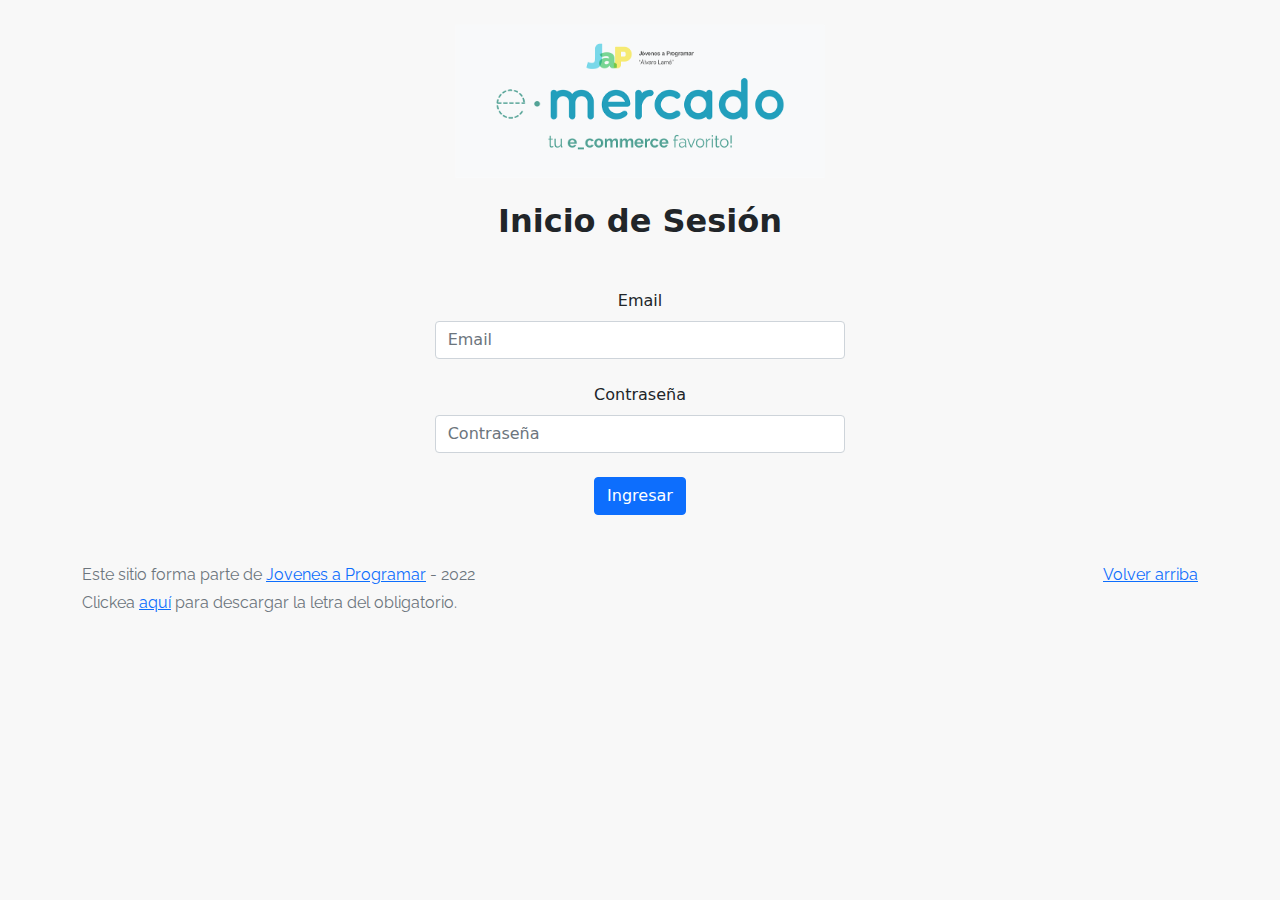
<file: index.html>
<!DOCTYPE html>
<html lang="es">

<head>
  <meta http-equiv="Content-Type" content="text/html; charset=UTF-8">
  <meta name="viewport" content="width=device-width, initial-scale=1, shrink-to-fit=no">
  <title>eMercado - Todo lo que busques está aquí</title>

  <link href="https://fonts.googleapis.com/css?family=Raleway:300,300i,400,400i,700,700i,900,900i" rel="stylesheet">
  <link href="css/bootstrap.min.css" rel="stylesheet">
  <link href="css/styles.css" rel="stylesheet">
</head>

<body style="background-color:rgb(248, 248, 248) ;">

    <section class="text-center">
        <div class="p-4 bg-image">
            <img src="img/login.png" style="width: 30%;" alt="">
        </div>
            <div class="row d-flex justify-content-center">
              <div class="col-lg-4">
                <h2 class="fw-bold mb-5">Inicio de Sesión</h2>
                <form>
                  <div class="form-outline mb-4">
                    <label class="form-label" for="form3Example3">Email</label>
                    <input type="email" id="correo" class="form-control" placeholder="Email" />
                  </div>
      
                  <div class="form-outline mb-4">
                    <label class="form-label" for="form3Example4">Contraseña</label>
                    <input type="password" id="contra" class="form-control" placeholder="Contraseña" />
                  </div>      
                  <button class="btn btn-primary" type="button" onclick="return redirect()" id="regBtn">
                    Ingresar
                  </button>
                  </div>
                </form>
              </div>
            </div>
          </div>
        </div>
      </section>

      <footer class="text-muted">
        <div class="container">
          <p class="float-end">
            <a href="#">Volver arriba</a>
          </p>
          <p>Este sitio forma parte de <a href="https://jovenesaprogramar.edu.uy/" target="_blank">Jovenes a Programar</a> -
            2022</p>
          <p>Clickea <a target="_blank" href="Letra.pdf">aquí</a> para descargar la letra del obligatorio.</p>
        </div>
      </footer>

      <div class="alert alert-danger alert-dismissible fade" role="alert" id="alert-danger">
        <p>Los datos ingresados no cumplen con los requisitos solicitados</p>
        <button type="button" class="btn-close" data-bs-dismiss="alert" aria-label="Close"></button>
      </div>

  <script src="js/bootstrap.bundle.min.js"></script>
  <script src="js/init.js"></script>
  <script src="js/login.js"></script>
</body>

</html>
</file>
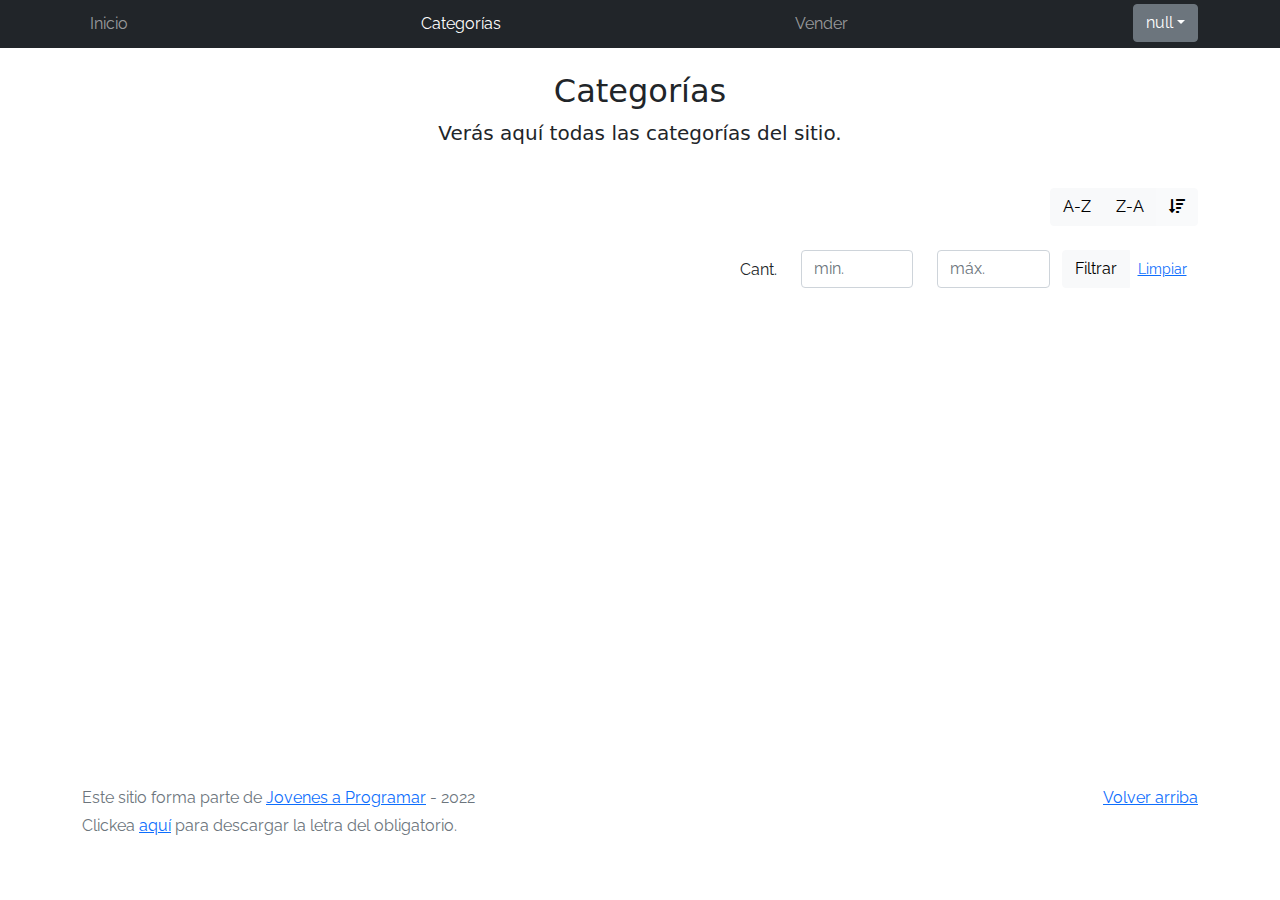
<file: categories.html>
<!DOCTYPE html>
<html lang="es">

<head>
  <meta http-equiv="Content-Type" content="text/html; charset=UTF-8">
  <meta name="viewport" content="width=device-width, initial-scale=1, shrink-to-fit=no">
  <title>eMercado - Todo lo que busques está aquí</title>

  <link href="https://fonts.googleapis.com/css?family=Raleway:300,300i,400,400i,700,700i,900,900i" rel="stylesheet">
  <link href="css/font-awesome.min.css" rel="stylesheet">
  <link href="css/bootstrap.min.css" rel="stylesheet">
  <link href="css/styles.css" rel="stylesheet">
</head>

<body>
  <nav class="navbar navbar-expand-lg navbar-dark bg-dark p-1">
    <div class="container">
      <button class="navbar-toggler" type="button" data-bs-toggle="collapse" data-bs-target="#navbarNav"
        aria-controls="navbarNav" aria-expanded="false" aria-label="Toggle navigation">
        <span class="navbar-toggler-icon"></span>
      </button>
      <div class="collapse navbar-collapse" id="navbarNav">
        <ul class="navbar-nav w-100 justify-content-between">
          <li class="nav-item">
            <a class="nav-link" href="home.html">Inicio</a>
          </li>
          <li class="nav-item">
            <a class="nav-link active" href="categories.html">Categorías</a>
          </li>
          <li class="nav-item">
            <a class="nav-link" href="sell.html">Vender</a>
          </li>
          
            <div class="dropdown">
              <li class="nav-item" ></li>
              <a class="btn btn-secondary dropdown-toggle" id="userMenu" role="button" id="dropdownMenuLink" data-bs-toggle="dropdown" aria-expanded="false"></a>
            
              <ul class="dropdown-menu" aria-labelledby="dropdownMenuLink">
                <li><a class="dropdown-item" href="cart.html">Mi carrito</a></li>
                <li><a class="dropdown-item" href="my-profile.html">Mi perfil</a></li>
                <li><a class="dropdown-item" id="cerrarSesion" href="index.html">Cerrar sesión</a></li>
              </ul>
            </div>
          </li>
        </ul>
      </div>
    </div>
  </nav>
  <main class="pb-5">
    <div class="text-center p-4">
      <h2>Categorías</h2>
      <p class="lead">Verás aquí todas las categorías del sitio.</p>
    </div>
    <div class="container">
      <div class="row">
        <div class="col text-end">
          <div class="btn-group btn-group-toggle mb-4" data-bs-toggle="buttons">
            <input type="radio" class="btn-check" name="options" id="sortAsc">
            <label class="btn btn-light" for="sortAsc">A-Z</label>
            <input type="radio" class="btn-check" name="options" id="sortDesc">
            <label class="btn btn-light" for="sortDesc">Z-A</label>
            <input type="radio" class="btn-check" name="options" id="sortByCount" checked>
            <label class="btn btn-light" for="sortByCount"><i class="fas fa-sort-amount-down mr-1"></i></label>
          </div>
        </div>
      </div>
      <div class="row">
        <div class="col-lg-6 offset-lg-6 col-md-12 mb-1 container">
          <div class="row container p-0 m-0">
            <div class="col">
              <p class="font-weight-normal text-end my-2">Cant.</p>
            </div>
            <div class="col">
              <input class="form-control" type="number" placeholder="min." id="rangeFilterCountMin">
            </div>
            <div class="col">
              <input class="form-control" type="number" placeholder="máx." id="rangeFilterCountMax">
            </div>
            <div class="col-3 p-0">
              <div class="btn-group" role="group">
                <button class="btn btn-light btn-block" id="rangeFilterCount">Filtrar</button>
                <button class="btn btn-link btn-sm" id="clearRangeFilter">Limpiar</button>
              </div>
            </div>
          </div>
        </div>
      </div>
      <div class="row">
        <div class="list-group" id="cat-list-container">
        </div>
      </div>
    </div>
  </main>
  <footer class="text-muted">
    <div class="container">
      <p class="float-end">
        <a href="#">Volver arriba</a>
      </p>
      <p>Este sitio forma parte de <a href="https://jovenesaprogramar.edu.uy/" target="_blank">Jovenes a Programar</a> -
        2022</p>
      <p>Clickea <a target="_blank" href="Letra.pdf">aquí</a> para descargar la letra del obligatorio.</p>
    </div>
  </footer>
  <div id="spinner-wrapper">
    <div class="lds-ring">
      <div></div>
      <div></div>
      <div></div>
      <div></div>
    </div>
  </div>
  <script src="js/bootstrap.bundle.min.js"></script>
  <script src="js/init.js"></script>
  <script src="js/categories.js"></script>
</body>

</html>
</file>
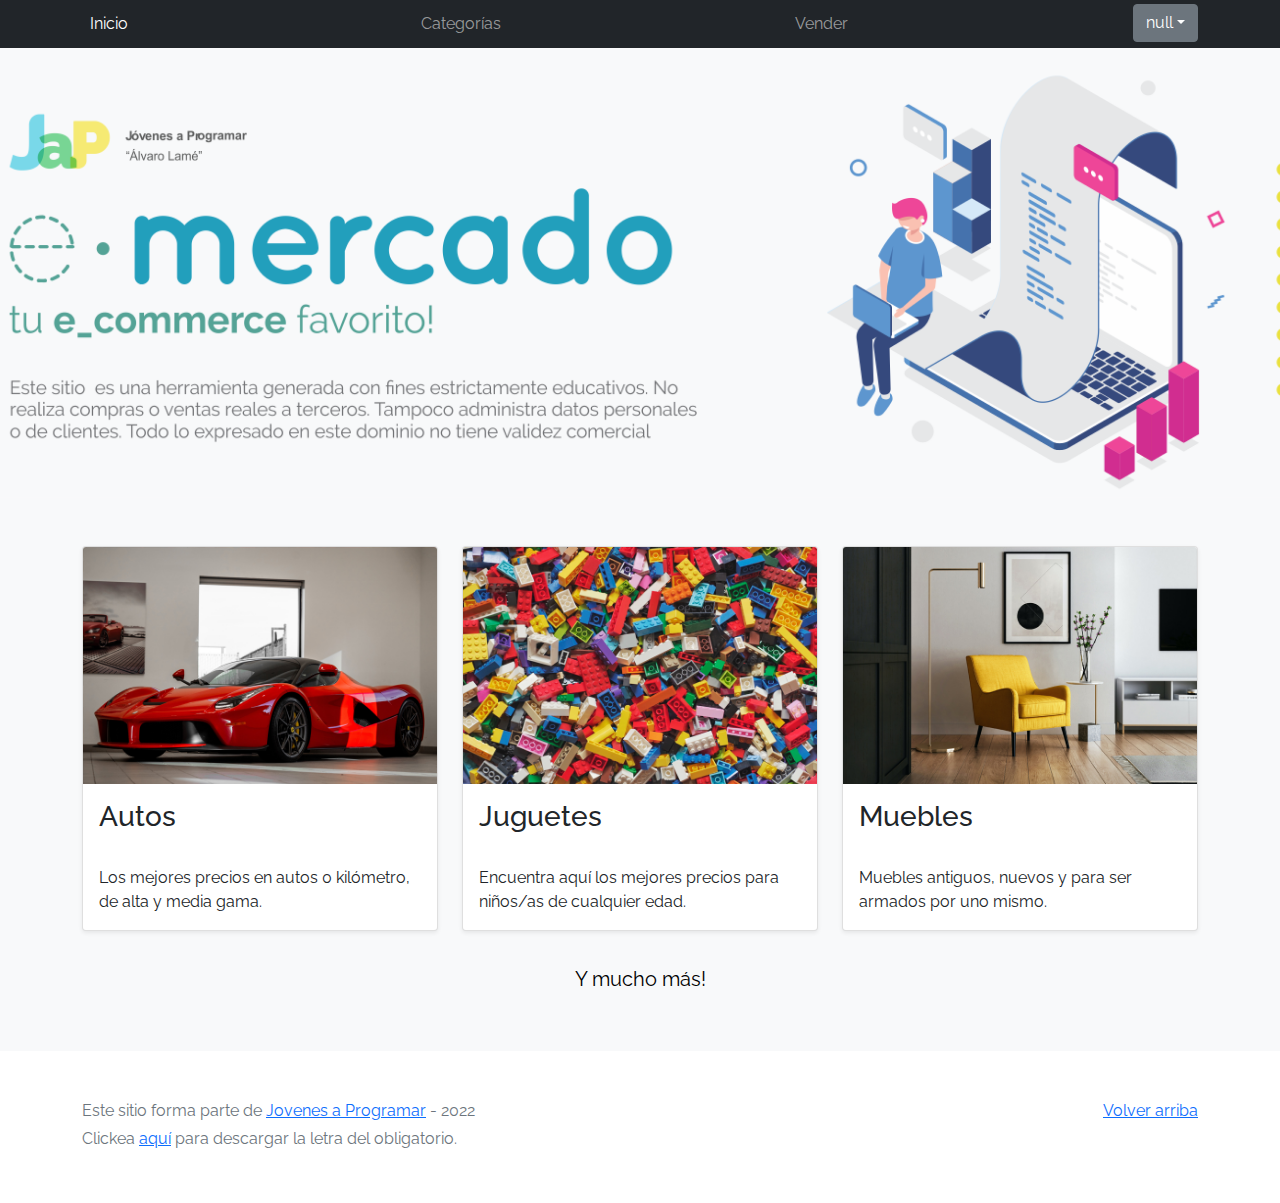
<file: home.html>
<!DOCTYPE html>
<html lang="es">

<head>
  <meta http-equiv="Content-Type" content="text/html; charset=UTF-8">
  <meta name="viewport" content="width=device-width, initial-scale=1, shrink-to-fit=no">
  <title>eMercado - Todo lo que busques está aquí</title>

  <link href="https://fonts.googleapis.com/css?family=Raleway:300,300i,400,400i,700,700i,900,900i" rel="stylesheet">
  <link href="css/bootstrap.min.css" rel="stylesheet">
  <link href="css/styles.css" rel="stylesheet">
</head>

<body>
  <nav class="navbar navbar-expand-lg navbar-dark bg-dark p-1">
    <div class="container">
      <button class="navbar-toggler" type="button" data-bs-toggle="collapse" data-bs-target="#navbarNav"
        aria-controls="navbarNav" aria-expanded="false" aria-label="Toggle navigation">
        <span class="navbar-toggler-icon"></span>
      </button>
      <div class="collapse navbar-collapse" id="navbarNav">
        <ul class="navbar-nav w-100 justify-content-between">
          <li class="nav-item">
            <a class="nav-link active" href="home.html">Inicio</a>
          </li>
          <li class="nav-item">
            <a class="nav-link" href="categories.html">Categorías</a>
          </li>
          <li class="nav-item">
            <a class="nav-link" href="sell.html">Vender</a>
          </li>
            <div class="dropdown">
              <li class="nav-item" ></li>
              <a class="btn btn-secondary dropdown-toggle" id="userMenu" role="button" id="dropdownMenuLink" data-bs-toggle="dropdown" aria-expanded="false"></a>
              <ul class="dropdown-menu" aria-labelledby="dropdownMenuLink">
                <li><a class="dropdown-item" href="cart.html">Mi carrito</a></li>
                <li><a class="dropdown-item" href="my-profile.html">Mi perfil</a></li>
                <li><a class="dropdown-item" id="cerrarSesion" href="index.html">Cerrar sesión</a></li>
              </ul>
            </div>
          </li>
        </ul>
      </div>
    </div>
  </nav>
  <main>
    <div class="jumbotron text-center"></div>
    <div class="album py-5 bg-light">
      <div class="container">
        <div class="row">
          <div class="col-md-4">
            <div class="card mb-4 shadow-sm custom-card cursor-active" id="autos">
              <img class="bd-placeholder-img card-img-top" src="img/cars_index.jpg"
                alt="Imgagen representativa de la categoría 'Autos'">
              <h3 class="m-3">Autos</h3>
              <div class="card-body">
                <p class="card-text">Los mejores precios en autos 0 kilómetro, de alta y media gama.</p>
              </div>
            </div>
          </div>
          <div class="col-md-4">
            <div class="card mb-4 shadow-sm custom-card cursor-active" id="juguetes">
              <img class="bd-placeholder-img card-img-top" src="img/toys_index.jpg"
                alt="Imgagen representativa de la categoría 'Juguetes'">
              <h3 class="m-3">Juguetes</h3>
              <div class="card-body">
                <p class="card-text">Encuentra aquí los mejores precios para niños/as de cualquier edad.</p>
              </div>
            </div>
          </div>
          <div class="col-md-4">
            <div class="card mb-4 shadow-sm custom-card cursor-active" id="muebles">
              <img class="bd-placeholder-img card-img-top" src="img/furniture_index.jpg"
                alt="Imgagen representativa de la categoría 'Muebles'">
              <h3 class="m-3">Muebles</h3>
              <div class="card-body">
                <p class="card-text">Muebles antiguos, nuevos y para ser armados por uno mismo.</p>
              </div>
            </div>
          </div>
        </div>
        <div class="row">
          <a class="btn btn-light btn-lg btn-block" href="categories.html">Y mucho más!</a>
        </div>
      </div>
    </div>
  </main>
  <footer class="text-muted">
    <div class="container">
      <p class="float-end">
        <a href="#">Volver arriba</a>
      </p>
      <p>Este sitio forma parte de <a href="https://jovenesaprogramar.edu.uy/" target="_blank">Jovenes a Programar</a> -
        2022</p>
      <p>Clickea <a target="_blank" href="Letra.pdf">aquí</a> para descargar la letra del obligatorio.</p>
    </div>
  </footer>
  <script src="js/bootstrap.bundle.min.js"></script>
  <script src="js/index.js"></script>
  <script src="js/init.js"></script>
</body>

</html>
</file>
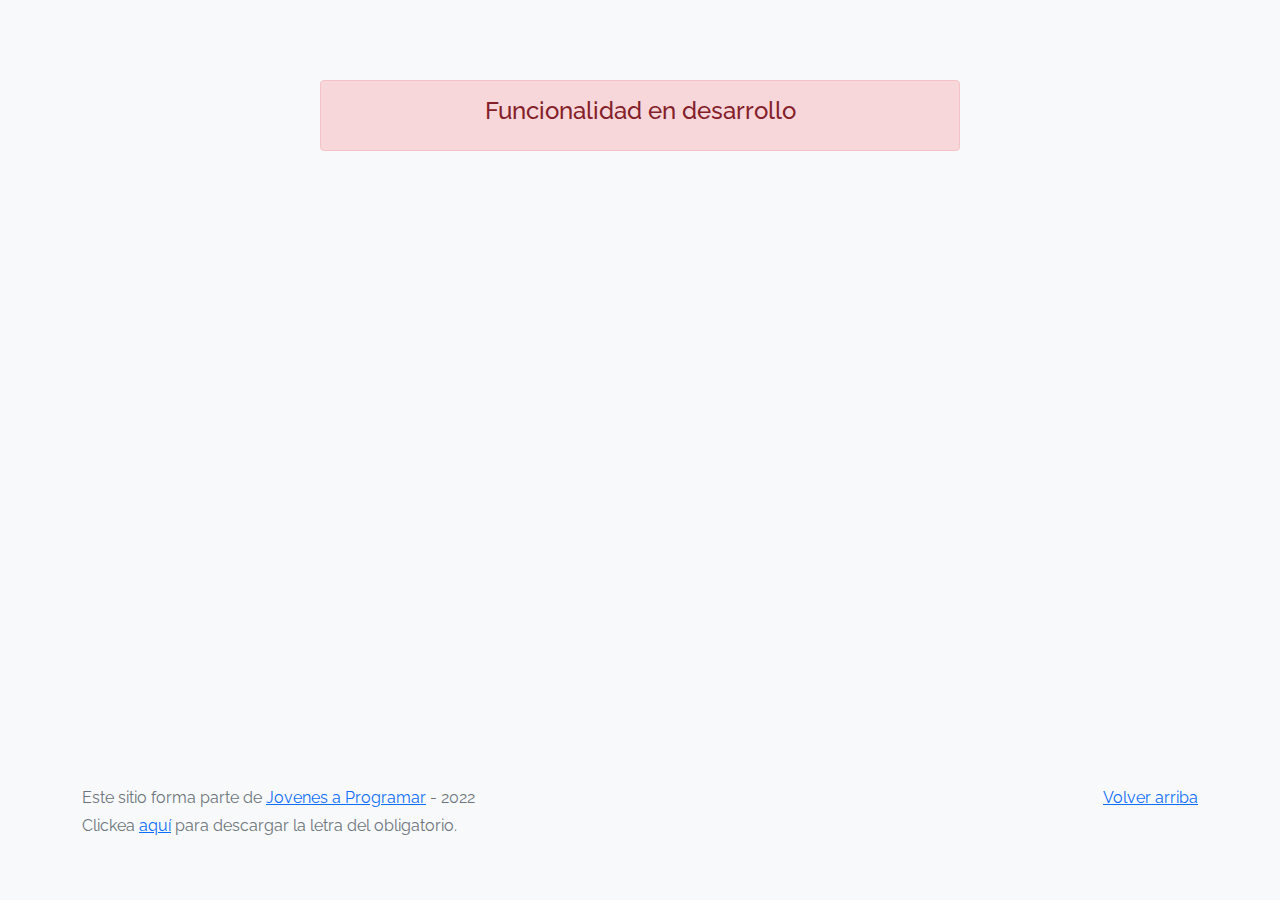
<file: login.html>
<!DOCTYPE html>
<html lang="es">

<head>
  <meta http-equiv="Content-Type" content="text/html; charset=UTF-8">
  <meta name="viewport" content="width=device-width, initial-scale=1, shrink-to-fit=no">
  <title>eMercado - Todo lo que busques está aquí</title>
  
  <link href="https://fonts.googleapis.com/css?family=Raleway:300,300i,400,400i,700,700i,900,900i" rel="stylesheet">
  <link href="css/bootstrap.min.css" rel="stylesheet">
  <link href="css/styles.css" rel="stylesheet">
  <style>
    body {
      background-color: rgb(248, 249, 250);
    }
  </style>
</head>

<body>
  <main class="mt-5">
    <div class="container">
      <div class="alert alert-danger text-center" role="alert">
        <h4 class="alert-heading">Funcionalidad en desarrollo</h4>
      </div>
    </div>
  </main>
  <footer class="text-muted">
    <div class="container">
      <p class="float-end">
        <a href="#">Volver arriba</a>
      </p>
      <p>Este sitio forma parte de <a href="https://jovenesaprogramar.edu.uy/" target="_blank">Jovenes a Programar</a> -
        2022</p>
      <p>Clickea <a target="_blank" href="Letra.pdf">aquí</a> para descargar la letra del obligatorio.</p>
    </div>
  </footer>
  <script src="js/login.js"></script>
</body>

</html>
</file>
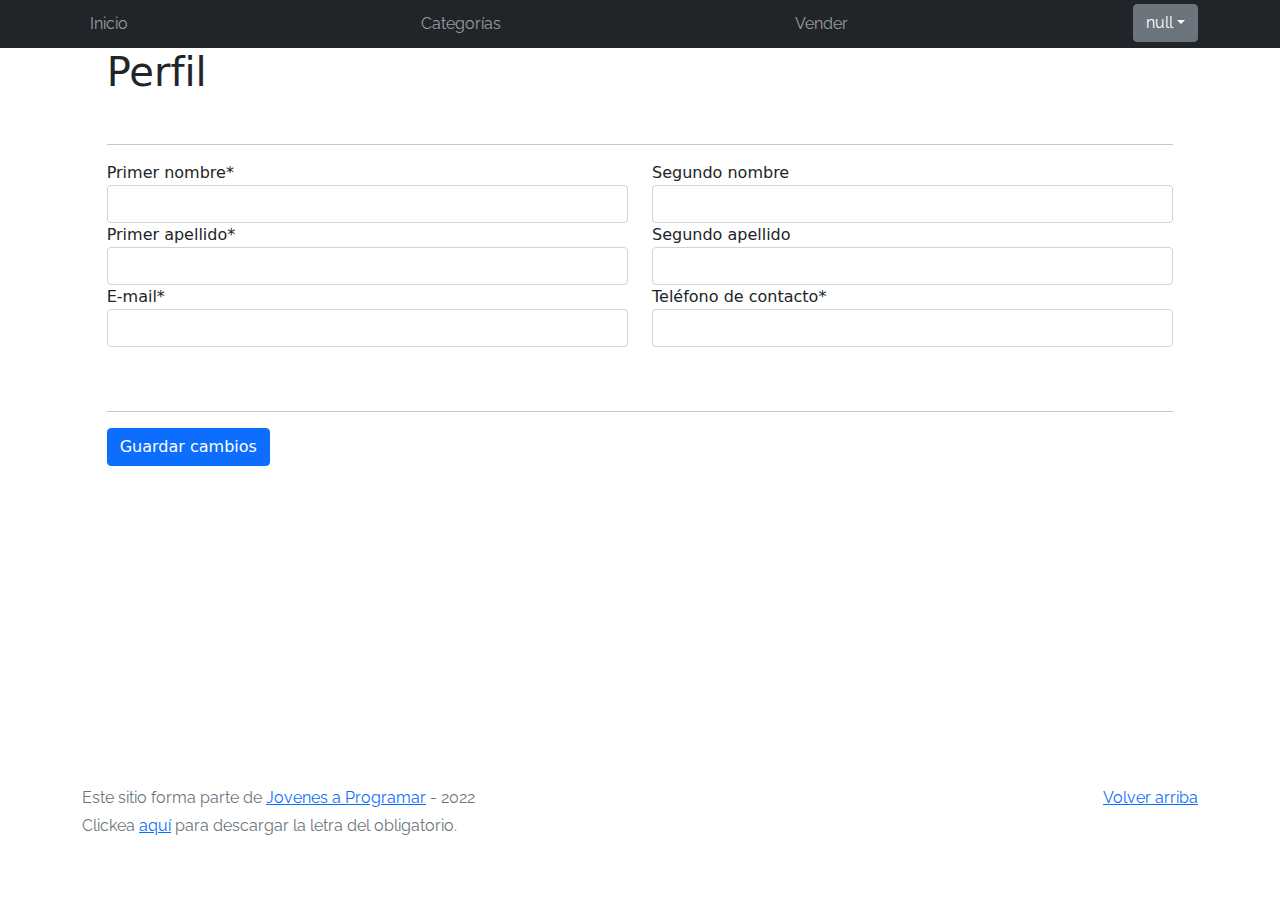
<file: my-profile.html>
<!DOCTYPE html>
<html lang="es">

<head>
  <meta http-equiv="Content-Type" content="text/html; charset=UTF-8">
  <meta name="viewport" content="width=device-width, initial-scale=1, shrink-to-fit=no">
  <title>eMercado - Todo lo que busques está aquí</title>
  <link href="https://fonts.googleapis.com/css?family=Raleway:300,300i,400,400i,700,700i,900,900i" rel="stylesheet">
  <link href="css/bootstrap.min.css" rel="stylesheet">
  <link href="css/styles.css" rel="stylesheet">
  <style>
    .bd-placeholder-img {
      font-size: 1.125rem;
      text-anchor: middle;
      -webkit-user-select: none;
      -moz-user-select: none;
      -ms-user-select: none;
      user-select: none;
    }

    @media (min-width: 768px) {
      .bd-placeholder-img-lg {
        font-size: 3.5rem;
      }
    }
  </style>
</head>

<body>
  <nav class="navbar navbar-expand-lg navbar-dark bg-dark p-1">
    <div class="container">
      <button class="navbar-toggler" type="button" data-bs-toggle="collapse" data-bs-target="#navbarNav"
        aria-controls="navbarNav" aria-expanded="false" aria-label="Toggle navigation">
        <span class="navbar-toggler-icon"></span>
      </button>
      <div class="collapse navbar-collapse" id="navbarNav">
        <ul class="navbar-nav w-100 justify-content-between">
          <li class="nav-item">
            <a class="nav-link" href="home.html">Inicio</a>
          </li>
          <li class="nav-item">
            <a class="nav-link" href="categories.html">Categorías</a>
          </li>
          <li class="nav-item">
            <a class="nav-link" href="sell.html">Vender</a>
          </li>
          
            <div class="dropdown">
              <li class="nav-item" ></li>
              <a class="btn btn-secondary dropdown-toggle" id="userMenu" role="button" id="dropdownMenuLink" data-bs-toggle="dropdown" aria-expanded="false"></a>
            
              <ul class="dropdown-menu" aria-labelledby="dropdownMenuLink">
                <li><a class="dropdown-item" href="cart.html">Mi carrito</a></li>
                <li><a class="dropdown-item" href="my-profile.html">Mi perfil</a></li>
                <li><a class="dropdown-item" id="cerrarSesion" href="index.html">Cerrar sesión</a></li>
              </ul>
            </div>
          </li>
        </ul>
      </div>
    </div>
  </nav>
  <main>
    <div class="col-10" style="margin: 0 auto ;">
      <h1 >Perfil</h1>
      <br>
      <hr>
    </div>
    <div class="col-10" style="margin: 0 auto ;">
      <form id="form" novalidate>
        <div class="row">
          <div class="col">
            Primer nombre*
            <input id="primerNombre" type="text" class="form-control" placeholder="">
          </div>
          <div class="col">
            Segundo nombre
            <input id="segundoNombre" type="text" class="form-control" placeholder="">
          </div>
        </div>
        <div class="row">
          <div class="col">
            Primer apellido*
            <input id="primerApellido" type="text" class="form-control" placeholder="">
          </div>
          <div class="col">
            Segundo apellido
            <input id="segundoApellido" type="text" class="form-control" placeholder="">
          </div>
        </div>
        <div class="row">
          <div class="col">
            E-mail*
            <input id="email" type="text" class="form-control" placeholder="">
          </div>
          <div class="col">
            Teléfono de contacto*
            <input id="telefono" type="text" class="form-control" placeholder="">
          </div>
        </div>
        <br>
        <br>
        <hr>
        <button type="submit" id="guardarCambios" class="btn btn-primary">Guardar cambios</button>
      </form>
    </div>
  </main>
  <footer class="text-muted">
    <div class="container">
      <p class="float-end">
        <a href="#">Volver arriba</a>
      </p>
      <p>Este sitio forma parte de <a href="https://jovenesaprogramar.edu.uy/" target="_blank">Jovenes a Programar</a> -
        2022</p>
      <p>Clickea <a target="_blank" href="Letra.pdf">aquí</a> para descargar la letra del obligatorio.</p>


    </div>
  </footer>
  <script src="js/bootstrap.bundle.min.js"></script>
  <script src="js/init.js"></script>
  <script src="js/my-profile.js"></script>
</body>

</html>
</file>
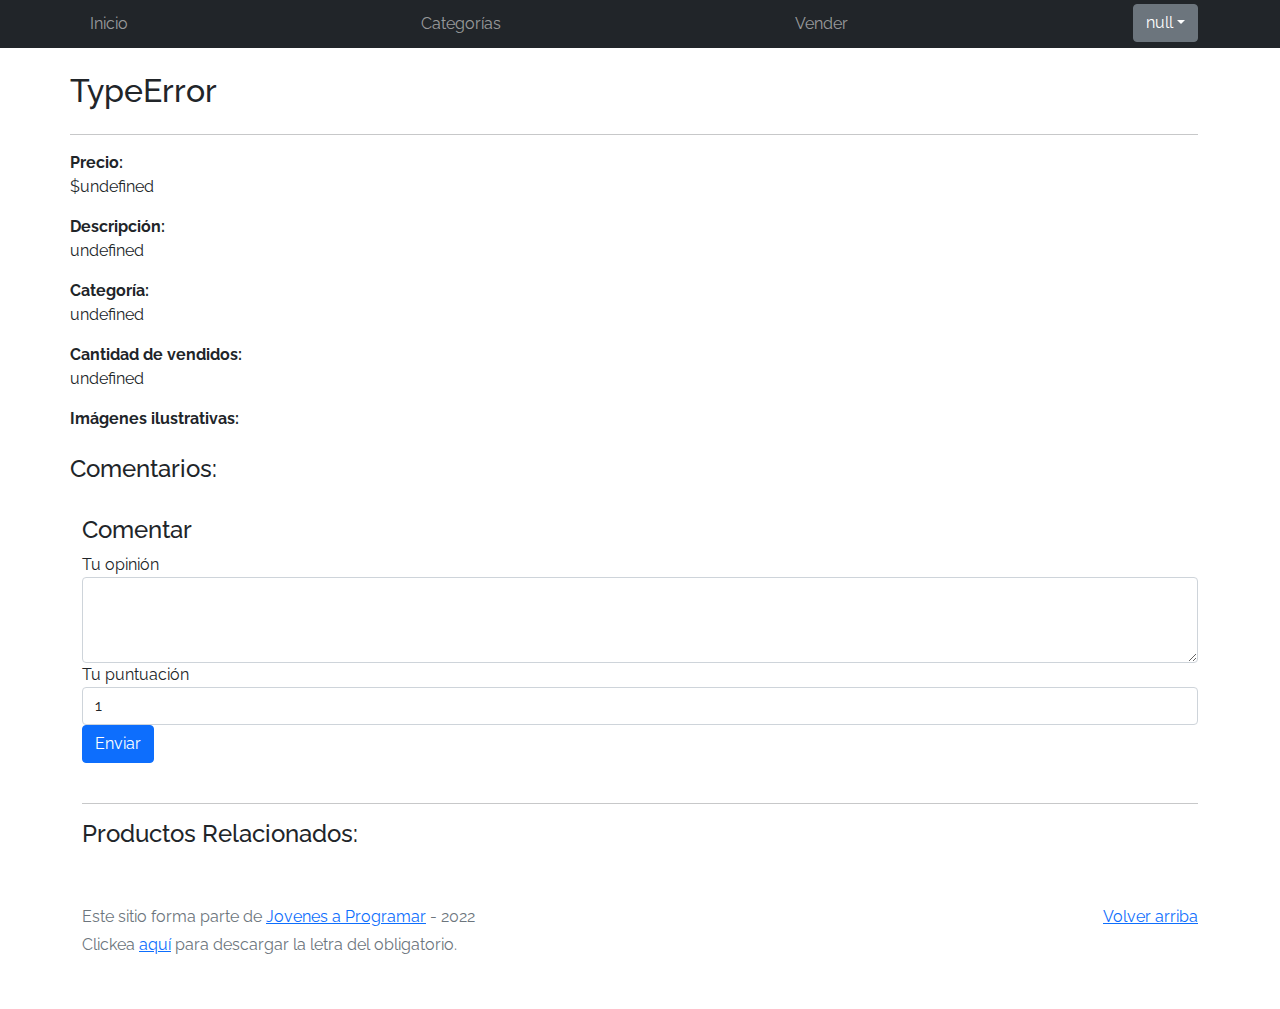
<file: product-info.html>
<!DOCTYPE html>
<html lang="es">

<head>
  <meta http-equiv="Content-Type" content="text/html; charset=UTF-8">
  <meta name="viewport" content="width=device-width, initial-scale=1, shrink-to-fit=no">
  <title>eMercado - Todo lo que busques está aquí</title>

  <link href="https://fonts.googleapis.com/css?family=Raleway:300,300i,400,400i,700,700i,900,900i" rel="stylesheet">
  <link href="css/font-awesome.min.css" rel="stylesheet">
  <link href="css/bootstrap.min.css" rel="stylesheet">
  <link href="css/styles.css" rel="stylesheet">
</head>

<body>
  <nav class="navbar navbar-expand-lg navbar-dark bg-dark p-1">
    <div class="container">
      <button class="navbar-toggler" type="button" data-bs-toggle="collapse" data-bs-target="#navbarNav"
        aria-controls="navbarNav" aria-expanded="false" aria-label="Toggle navigation">
        <span class="navbar-toggler-icon"></span>
      </button>
      <div class="collapse navbar-collapse" id="navbarNav">
        <ul class="navbar-nav w-100 justify-content-between">
          <li class="nav-item">
            <a class="nav-link" href="home.html">Inicio</a>
          </li>
          <li class="nav-item">
            <a class="nav-link" href="categories.html">Categorías</a>
          </li>
          <li class="nav-item">
            <a class="nav-link" href="sell.html">Vender</a>
          </li>
          
            <div class="dropdown">
              <li class="nav-item" ></li>
              <a class="btn btn-secondary dropdown-toggle" id="userMenu" role="button" id="dropdownMenuLink" data-bs-toggle="dropdown" aria-expanded="false"></a>
            
              <ul class="dropdown-menu" aria-labelledby="dropdownMenuLink">
                <li><a class="dropdown-item" href="cart.html">Mi carrito</a></li>
                <li><a class="dropdown-item" href="my-profile.html">Mi perfil</a></li>
                <li><a class="dropdown-item" id="cerrarSesion" href="index.html">Cerrar sesión</a></li>
              </ul>
            </div>
          </li>
        </ul>
      </div>
    </div>
  </nav>
  <main >
    <div class="container">
      <div class="row">
        <div class="list-group producto-list-container">

        </div>
        <div class="list-group comentario-list-container" > 
          <br>
          <h4>Comentarios:</h4>
        </div>
        <div class="comentar" > 
          <br>
          <h4>Comentar</h4>
          <form>
            <div class="form-group">
              <label for="exampleFormControlTextarea1">Tu opinión</label>
              <textarea class="form-control" id="exampleFormControlTextarea1" rows="3"></textarea>
            </div>
            <div class="form-group">
              <label for="exampleFormControlSelect1">Tu puntuación</label>
              <select class="form-control" id="exampleFormControlSelect1">
                <option>1</option>
                <option>2</option>
                <option>3</option>
                <option>4</option>
                <option>5</option>
              </select>
            </div>
              <button type="submit" class="btn btn-primary">Enviar</button>            
          </form>
          <div>
            <br>
            <hr>
            <h4>Productos Relacionados:</h4>
          <div class="list-group relacionados-list-container" id="relateds"> 
            </div>
          </div>
        </div>
      </div>
    </div>
  </main>
  <footer class="text-muted">
    <div class="container">
      <p class="float-end">
        <a href="#">Volver arriba</a>
      </p>
      <p>Este sitio forma parte de <a href="https://jovenesaprogramar.edu.uy/" target="_blank">Jovenes a Programar</a> -
        2022</p>
      <p>Clickea <a target="_blank" href="Letra.pdf">aquí</a> para descargar la letra del obligatorio.</p>
    </div>
  </footer>
  <div id="spinner-wrapper">
    <div class="lds-ring">
      <div></div>
      <div></div>
      <div></div>
      <div></div>
    </div>
  </div>
  <script src="js/bootstrap.bundle.min.js"></script>
  <script src="js/init.js"></script>
  <script src="js/product-info.js"></script>
</body>
</html>
</file>
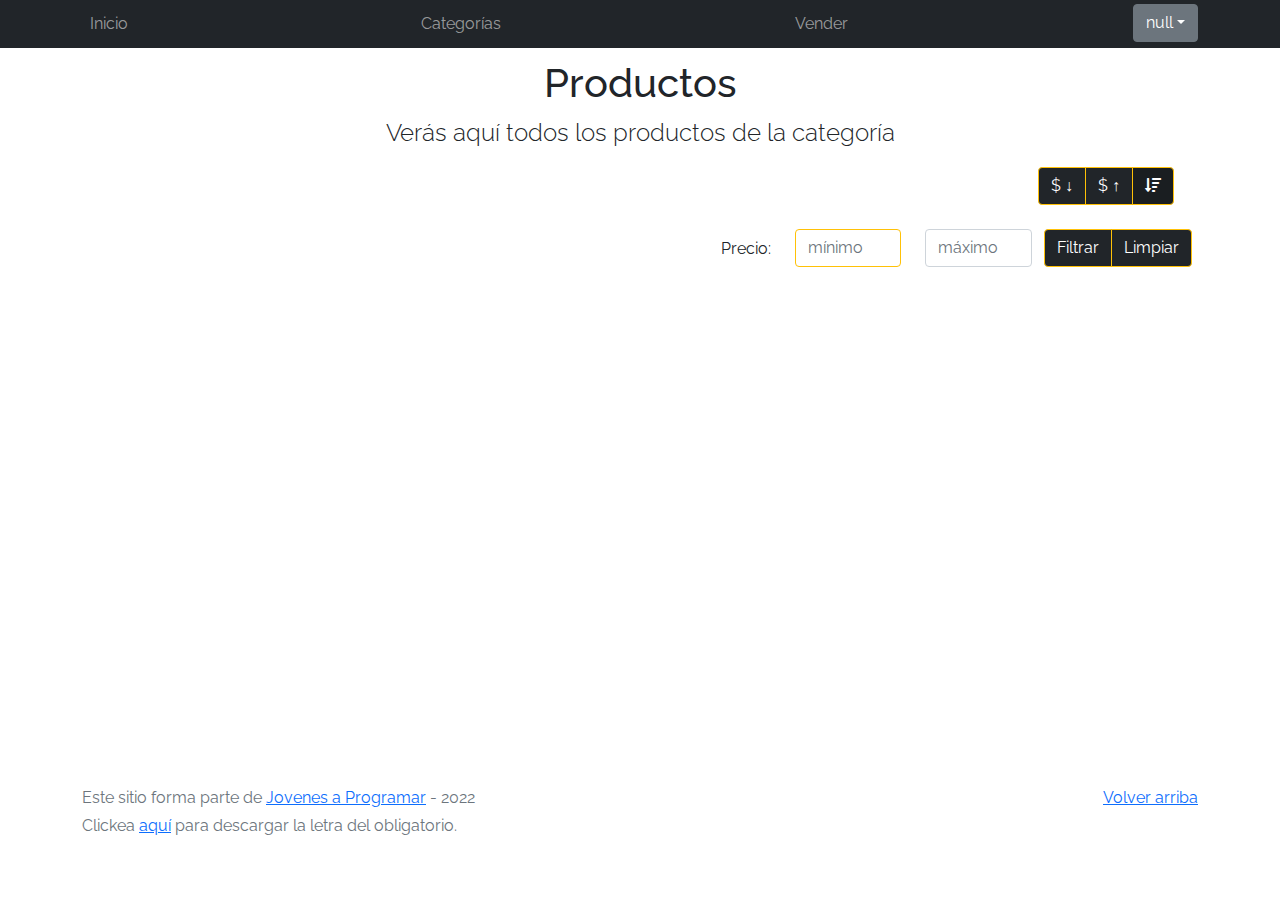
<file: products.html>
<!DOCTYPE html>
<html lang="es">

<head>
  <meta http-equiv="Content-Type" content="text/html; charset=UTF-8">
  <meta name="viewport" content="width=device-width, initial-scale=1, shrink-to-fit=no">
  <title>eMercado - Todo lo que busques está aquí</title>

  <link href="https://fonts.googleapis.com/css?family=Raleway:300,300i,400,400i,700,700i,900,900i" rel="stylesheet">
  <link href="css/font-awesome.min.css" rel="stylesheet">
  <link href="css/bootstrap.min.css" rel="stylesheet">
  <link href="css/styles.css" rel="stylesheet">
</head>

<body>
  <nav class="navbar navbar-expand-lg navbar-dark bg-dark p-1">
    <div class="container">
      <button class="navbar-toggler" type="button" data-bs-toggle="collapse" data-bs-target="#navbarNav"
        aria-controls="navbarNav" aria-expanded="false" aria-label="Toggle navigation">
        <span class="navbar-toggler-icon"></span>
      </button>
      <div class="collapse navbar-collapse" id="navbarNav">
        <ul class="navbar-nav w-100 justify-content-between">
          <li class="nav-item">
            <a class="nav-link" href="home.html">Inicio</a>
          </li>
          <li class="nav-item">
            <a class="nav-link" href="categories.html">Categorías</a>
          </li>
          <li class="nav-item">
            <a class="nav-link" href="sell.html">Vender</a>
          </li>
          
            <div class="dropdown">
              <li class="nav-item" ></li>
              <a class="btn btn-secondary dropdown-toggle" id="userMenu" role="button" id="dropdownMenuLink" data-bs-toggle="dropdown" aria-expanded="false"></a>
            
              <ul class="dropdown-menu" aria-labelledby="dropdownMenuLink">
                <li><a class="dropdown-item" href="cart.html">Mi carrito</a></li>
                <li><a class="dropdown-item" href="my-profile.html">Mi perfil</a></li>
                <li><a class="dropdown-item" id="cerrarSesion" href="index.html">Cerrar sesión</a></li>
              </ul>
            </div>
          </li>
        </ul>
      </div>
    </div>
  </nav>
  <main class="pb-5" container>
    <div class="container">
      <div class="row">
        <div class="text-center col-12">
          <h2 style="font-size:250%; margin-top: 1%;">Productos</h2>
          <p style="font-size:150%;" class="lead">Verás aquí todos los productos de la categoría</p>
          <div class="container">
            <div class="row">
              <div class="col text-end">
                <div class="btn-group btn-group-toggle mb-4" data-bs-toggle="buttons">
                  <input type="radio" class="btn-check" name="options" id="sortAsc">
                  <label class="btn btn-dark border-warning" for="sortAsc">$ ↓</label>
                  <input type="radio" class="btn-check" name="options" id="sortDesc">
                  <label class="btn btn-dark border-warning" for="sortDesc">$ ↑</label>
                  <input type="radio" class="btn-check" name="options" id="sortByCount" checked>
                  <label class="btn btn-dark border-warning" for="sortByCount"><i class="fas fa-sort-amount-down mr-1"></i></label>
                </div>
              </div>
            </div>
            <div class="row">
              <div class="col-lg-6 offset-lg-6 col-md-12 mb-1 container">
                <div class="row container p-0 m-0">
                  <div class="col">
                    <p class="font-weight-normal text-end my-2">Precio:</p>
                  </div>
                  <div class="col">
                    <input class="form-control border-warning" type="number" placeholder="mínimo" id="rangeFilterCountMin">
                  </div>
                  <div class="col">
                    <input class="form-control" type="number" placeholder="máximo" id="rangeFilterCountMax">
                  </div>
                  <div class="col-3 p-0">
                    <div class="btn-group" role="group">
                      <button class="btn btn-dark btn-block border-warning" id="rangeFilterCount">Filtrar</button>
                      <button class="btn btn-dark btn-block border-warning" id="clearRangeFilter">Limpiar</button>
                    </div>
                  </div>
                </div>
              </div>
            </div>
          </div>
          <div class="row">
            <div class="list-group product-list-container">
            </div>
          </div>
        </div>
      </div>
    </div>
  </main>
  <footer class="text-muted">
    <div class="container">
      <p class="float-end">
        <a href="#">Volver arriba</a>
      </p>
      <p>Este sitio forma parte de <a href="https://jovenesaprogramar.edu.uy/" target="_blank">Jovenes a Programar</a> -
        2022</p>
      <p>Clickea <a target="_blank" href="Letra.pdf">aquí</a> para descargar la letra del obligatorio.</p>
    </div>
  </footer>
  <div id="spinner-wrapper">
    <div class="lds-ring">
      <div></div>
      <div></div>
      <div></div>
      <div></div>
    </div>
  </div>
  <script src="js/bootstrap.bundle.min.js"></script>
  <script src="js/init.js"></script>
  <script src="js/products.js"></script>
</body>

</html>
</file>
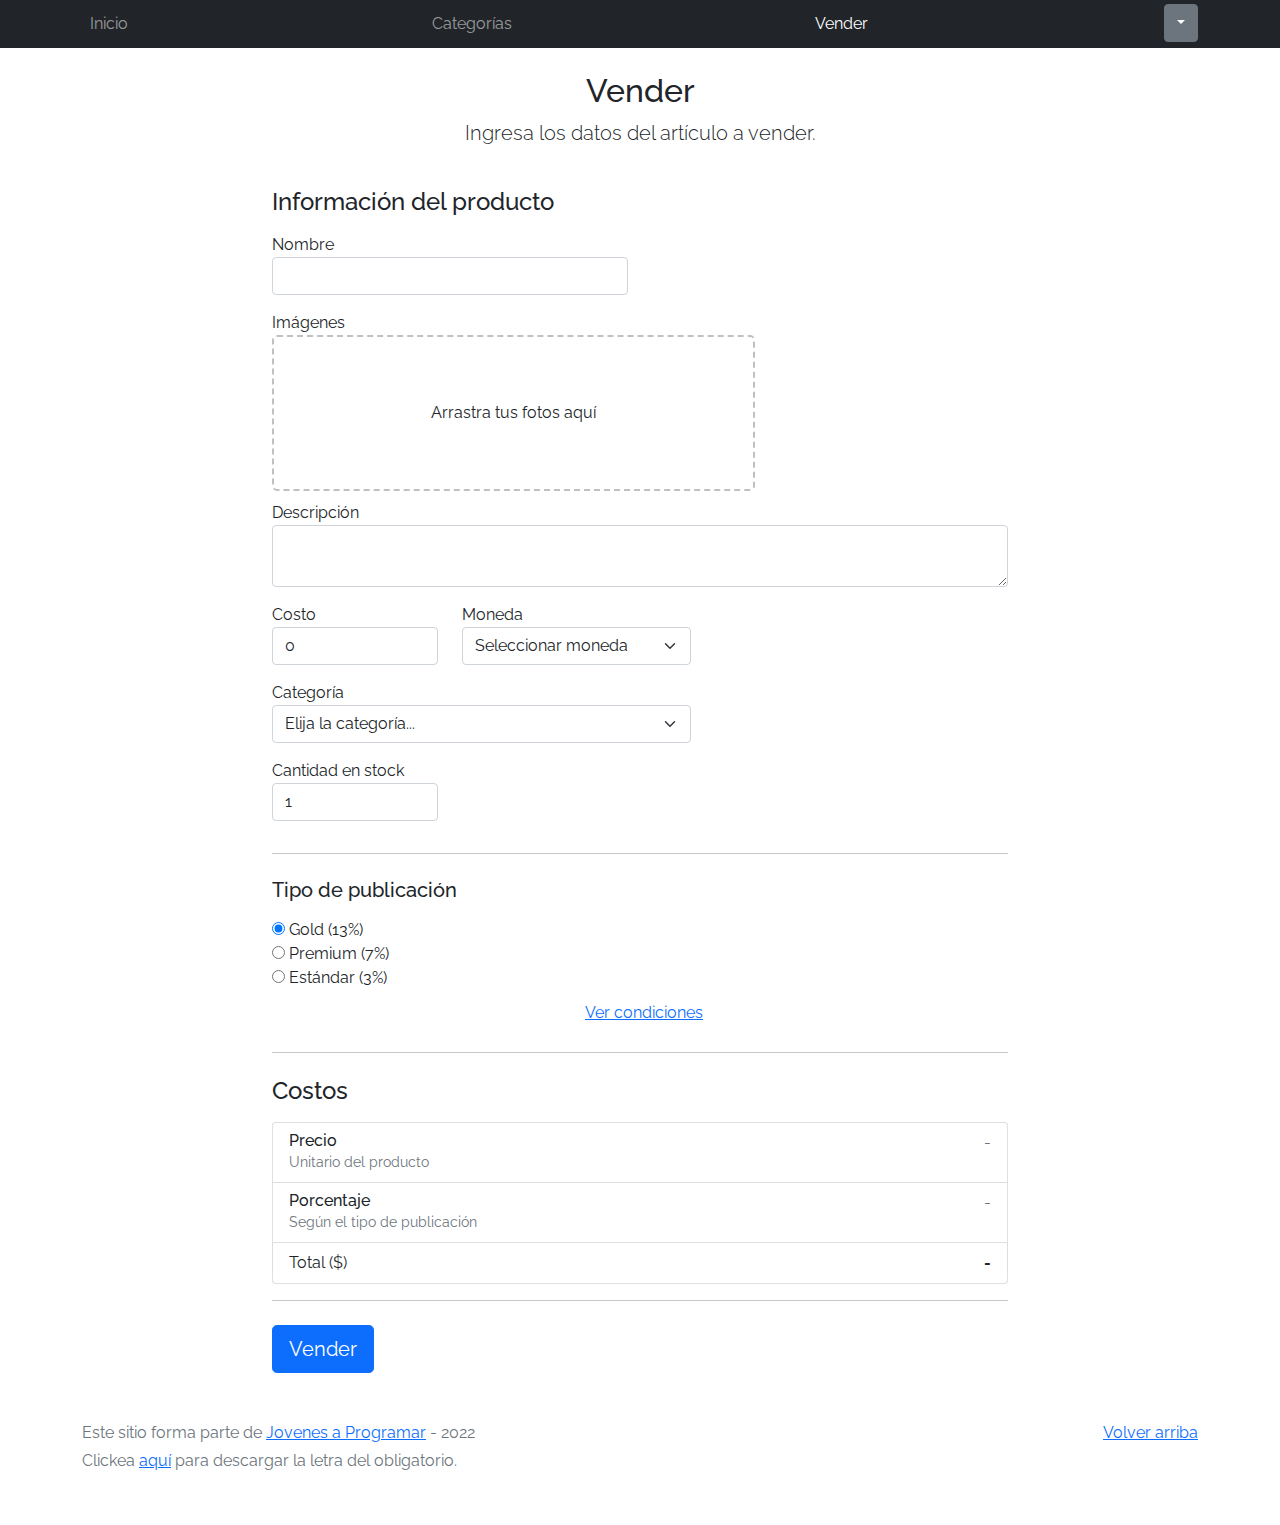
<file: sell.html>
<!DOCTYPE html>
<html lang="es">

<head>
  <meta http-equiv="Content-Type" content="text/html; charset=UTF-8">
  <meta name="viewport" content="width=device-width, initial-scale=1, shrink-to-fit=no">
  <title>eMercado - Todo lo que busques está aquí</title>
  <link href="https://fonts.googleapis.com/css?family=Raleway:300,300i,400,400i,700,700i,900,900i" rel="stylesheet">
  <link href="css/bootstrap.min.css" rel="stylesheet">
  <link href="css/dropzone.css" rel="stylesheet">
  <link href="css/styles.css" rel="stylesheet">
</head>

<body>
  <nav class="navbar navbar-expand-lg navbar-dark bg-dark p-1">
    <div class="container">
      <button class="navbar-toggler" type="button" data-bs-toggle="collapse" data-bs-target="#navbarNav"
        aria-controls="navbarNav" aria-expanded="false" aria-label="Toggle navigation">
        <span class="navbar-toggler-icon"></span>
      </button>
      <div class="collapse navbar-collapse" id="navbarNav">
        <ul class="navbar-nav w-100 justify-content-between">
          <li class="nav-item">
            <a class="nav-link" href="home.html">Inicio</a>
          </li>
          <li class="nav-item">
            <a class="nav-link" href="categories.html">Categorías</a>
          </li>
          <li class="nav-item">
            <a class="nav-link active" href="sell.html">Vender</a>
          </li>
          
            <div class="dropdown">
              <li class="nav-item" ></li>
              <a class="btn btn-secondary dropdown-toggle" id="userMenu" role="button" id="dropdownMenuLink" data-bs-toggle="dropdown" aria-expanded="false"></a>
            
              <ul class="dropdown-menu" aria-labelledby="dropdownMenuLink">
                <li><a class="dropdown-item" href="cart.html">Mi carrito</a></li>
                <li><a class="dropdown-item" href="my-profile.html">Mi perfil</a></li>
                <li><a class="dropdown-item" id="cerrarSesion" href="index.html">Cerrar sesión</a></li>
              </ul>
            </div>
          </li>
        </ul>
      </div>
    </div>
  </nav>
  <div class="container">
    <div class="text-center p-4">
      <h2>Vender</h2>
      <p class="lead">Ingresa los datos del artículo a vender.</p>
    </div>
    <div class="row justify-content-md-center">
      <div class="col-md-8 order-md-1">
        <h4 class="mb-3">Información del producto</h4>
        <form class="needs-validation" id="sell-info">
          <div class="row">
            <div class="col-md-6 mb-3">
              <label for="productName">Nombre</label>
              <input type="text" class="form-control" id="productName" value="" name="productName">
              <div class="invalid-feedback">
                Ingresa un nombre
              </div>
            </div>
          </div>
          <div class="row">
            <div class="col-md-8 order-md-1">
              <label>Imágenes</label>
              <div class="needsclick dz-clickable" id="file-upload">
                <div class="dz-message needsclick">
                  Arrastra tus fotos aquí<br>
                </div>
              </div>
            </div>
          </div>
          <div class="row">
            <div class="col-md-12 mb-3">
              <label for="productDescription">Descripción</label>
              <textarea name="productDescription" class="form-control" id="productDescription"></textarea>
            </div>
          </div>
          <div class="row">
            <div class="col-md-3 mb-3">
              <label for="productCostInput">Costo</label>
              <input type="number" name="productCostInput" class="form-control" id="productCostInput" placeholder="" required="" value="0"
                min="0">
              <div class="invalid-feedback">
                El costo debe ser mayor que 0.
              </div>
            </div>
            <div class="col-md-4 mb-3">
              <label for="productCurrency">Moneda</label>
              <select name="productCurrency" class="form-select custom-select d-block w-100" id="productCurrency" required>
                <option value="" hidden selected>Seleccionar moneda</option>
                <option>Pesos Uruguayos (UYU)</option>
                <option>Dólares (USD)</option>
              </select>
              <div class="invalid-feedback">
                Ingresa una categoría válida.
              </div>
            </div>
          </div>
          <div class="row">
            <div class="col-md-7 mb-3">
              <label for="productCategory">Categoría</label>
              <select name="productCategory" class="custom-select form-select d-block w-100" id="productCategory">
                <option value="">Elija la categoría...</option>
                <option>Autos</option>
                <option>Juguetes</option>
                <option>Muebles</option>
                <option>Herramientas</option>
                <option>Computadoras</option>
                <option>Vestimenta</option>
              </select>
              <div class="invalid-feedback">
                Por favor ingresa una categoría válida.
              </div>
            </div>
          </div>
          <div class="row">
            <div class="col-md-3 mb-3">
              <label for="productCountInput">Cantidad en stock</label>
              <input type="number" name="productCountInput" class="form-control" id="productCountInput"  required value="1"
                min="0">
              <div class="invalid-feedback">
                La cantidad es requerida.
              </div>
            </div>
          </div>
          <hr class="mb-4">
          <h5 class="mb-3">Tipo de publicación</h5>
          <div class="d-block my-3">
            <div class="custom-control custom-radio">
              <input id="goldradio" name="publicationType" type="radio" class="custom-control-input" checked=""
                required="">
              <label class="custom-control-label" for="goldradio">Gold (13%)</label>
            </div>
            <div class="custom-control custom-radio">
              <input id="premiumradio" name="publicationType" type="radio" class="custom-control-input" required="">
              <label class="custom-control-label" for="premiumradio">Premium (7%)</label>
            </div>
            <div class="custom-control custom-radio">
              <input id="standardradio" name="publicationType" type="radio" class="custom-control-input" required="">
              <label class="custom-control-label" for="standardradio">Estándar (3%)</label>
            </div>
            <div class="row">
              <button type="button" class="m-1 btn btn-link" data-bs-toggle="modal"
                data-bs-target="#contidionsModal">Ver
                condiciones</button>
            </div>
          </div>
          <hr class="mb-4">
          <h4 class="mb-3">Costos</h4>
          <ul class="list-group mb-3">
            <li class="list-group-item d-flex justify-content-between lh-condensed">
              <div>
                <h6 class="my-0">Precio</h6>
                <small class="text-muted">Unitario del producto</small>
              </div>
              <span class="text-muted" id="productCostText">-</span>
            </li>
            <li class="list-group-item d-flex justify-content-between lh-condensed">
              <div>
                <h6 class="my-0">Porcentaje</h6>
                <small class="text-muted">Según el tipo de publicación</small>
              </div>
              <span class="text-muted" id="comissionText">-</span>
            </li>
            <li class="list-group-item d-flex justify-content-between">
              <span>Total ($)</span>
              <strong id="totalCostText">-</strong>
            </li>
          </ul>
          <hr class="mb-4">
          <button class="btn btn-primary btn-lg" type="submit">Vender</button>
        </form>
      </div>
    </div>
  </div>
  <footer class="text-muted">
    <div class="container">
      <p class="float-end">
        <a href="#">Volver arriba</a>
      </p>
      <p>Este sitio forma parte de <a href="https://jovenesaprogramar.edu.uy/" target="_blank">Jovenes a Programar</a> -
        2022</p>
      <p>Clickea <a target="_blank" href="Letra.pdf">aquí</a> para descargar la letra del obligatorio.</p>
    </div>
  </footer>

  <div class="alert alert-primary-dismissible fade" id="alertResult" role="alert">
    <span id="resultSpan"></span>
  </div>

  <div class="modal fade" tabindex="-1" role="dialog" id="contidionsModal">
    <div class="modal-dialog" role="document">
      <div class="modal-content">
        <div class="modal-header">
          <h5 class="modal-title">Condiciones de publicación</h5>
        </div>
        <div class="modal-body">
          <div class="container">
            <div class="row">
              <h5 class="text-warning">Gold (13%)</h5>
              <p class="muted text-justify">Tu producto se verá de forma promocionada en portada, además de las
                condiciones de Premium y Estándar.</p>
            </div>
            <hr>
            <div class="row">
              <h5 class="text-primary">Premium (7%)</h5>
              <p class="muted text-justify">Se mostrará el producto en los primeros lugares de resultados de búsqueda,
                así cómo cuando se ingrese a la categoría que pertenezca.</p>
            </div>
            <hr>
            <div class="row">
              <h5 class="text-secondary">Estándar (3%)</h5>
              <p class="muted text-justify">El producto se listará en la categoría correspondiente, así como en los
                resultados de búsquedas que coincidan con las palabras claves en el nombre.</p>
            </div>
          </div>
        </div>
        <div class="modal-footer">
          <button type="button" class="btn btn-primary" data-bs-dismiss="modal">Cerrar</button>
        </div>
      </div>
    </div>
  </div>
  <div id="spinner-wrapper">
    <div class="lds-ring">
      <div></div>
      <div></div>
      <div></div>
      <div></div>
    </div>
  </div>
  <script src="js/bootstrap.bundle.min.js"></script>
  <script src="js/dropzone.js"></script>
  <script src="js/init.js"></script>
  <script src="js/sell.js"></script>
</body>

</html>
</file>
<file: css/styles.css>
.jumbotron,
.card-body,
.container,
.site-header {
  font-family: 'Raleway', serif !important;
}

.jumbotron .display-4 {
  font-weight: bold;
}

nav a {
  text-decoration: none;
}

.bd-placeholder-img {
  font-size: 1.125rem;
  text-anchor: middle;
  -webkit-user-select: none;
  -moz-user-select: none;
  -ms-user-select: none;
  user-select: none;
}

@media (min-width: 768px) {
  .bd-placeholder-img-lg {
    font-size: 3.5rem;
  }
}

.jumbotron {
  height: 50vh;
  padding: 5em inherit;
  margin-bottom: 0;
  background-color: #53C0FB;
  background: url('../img/cover_back.png');
  background-size: cover;
  background-position: center;
  background-repeat: no-repeat;
  color: black;
  font-weight: bold;
}

@media (min-width: 768px) {
  .jumbotron {
    padding-top: 6rem;
    padding-bottom: 6rem;
  }
}

.jumbotron p:last-child {
  margin-bottom: 0;
}

.jumbotron-heading {
  font-weight: 300;
}

.jumbotron .container {
  max-width: 40rem;
  background-color: rgba(255, 255, 255, 0.5);
  border-radius: 10px;
  text-shadow: 1px 1px 2px grey;
}

.jumbotron .lead {
  font-size: 38px;
}

footer {
  padding-top: 3rem;
  padding-bottom: 3rem;
}

footer p {
  margin-bottom: .25rem;
}

.site-header a {
  color: white;
  transition: ease-in-out color .15s;
}

.site-header .dropdown-menu a {
  color: black;
}

.dropzone {
  border: 2px dashed #0087F7;
  border-radius: 5px;
  background: white;
}

.img-fit {
  max-height: 100%;
}

.alert {
  position: fixed;
  top: 80px;
  width: 50%;
  left: 50%;
  transform: translate(-50%, 0);
}

.lds-ring {
  display: inline-block;
  position: relative;
  width: 64px;
  height: 64px;
  top: 50%;
  left: 50%;
}

.cursor-active {
  cursor: pointer;
}

.left {
  float: left;
  padding: 4px;
  background-color: rgba(255, 255, 255, 0.5);
}

.lds-ring div {
  box-sizing: border-box;
  display: block;
  position: absolute;
  width: 51px;
  height: 51px;
  margin: 6px;
  border: 6px solid #fff;
  border-radius: 50%;
  animation: lds-ring 1.2s cubic-bezier(0.5, 0, 0.5, 1) infinite;
  border-color: #fff transparent transparent transparent;
}

.lds-ring div:nth-child(1) {
  animation-delay: -0.45s;
}

.lds-ring div:nth-child(2) {
  animation-delay: -0.3s;
}

.lds-ring div:nth-child(3) {
  animation-delay: -0.15s;
}

@keyframes lds-ring {
  0% {
    transform: rotate(0deg);
  }

  100% {
    transform: rotate(360deg);
  }
}

.signin {
  width: 100%;
  max-width: 330px;
  padding: 15px;
  margin: auto;
}

#spinner-wrapper {
  position: fixed;
  background-color: rgba(0, 0, 0, 0.5);
  width: 100%;
  height: 100%;
  top: 0;
  left: 0;
  z-index: 1021;
  display: none;
}

main {
  min-height: calc(100vh - 210px);
}

a.custom-card,
a.custom-card:hover {
  color: inherit;
  text-decoration: inherit;
}

.checked {
  color: orange;
}


.relacionados-list-container {
  flex-direction: row;
  display: flex;
  justify-content: space-between;
  max-width: 20cm;
}
</file>
<file: css/dropzone.css>
/*
 * The MIT License
 * Copyright (c) 2012 Matias Meno <m@tias.me>
 */
.dropzone, .dropzone * {
  box-sizing: border-box; }

.dropzone {
  position: relative; }
  .dropzone .dz-preview {
    position: relative;
    display: inline-block;
    width: 120px;
    margin: 0.5em; }
    .dropzone .dz-preview .dz-progress {
      display: block;
      height: 15px;
      border: 1px solid #aaa; }
      .dropzone .dz-preview .dz-progress .dz-upload {
        display: block;
        height: 100%;
        width: 0;
        background: green; }
    .dropzone .dz-preview .dz-error-message {
      color: red;
      display: none; }
    .dropzone .dz-preview.dz-error .dz-error-message, .dropzone .dz-preview.dz-error .dz-error-mark {
      display: block; }
    .dropzone .dz-preview.dz-success .dz-success-mark {
      display: block; }
    .dropzone .dz-preview .dz-error-mark, .dropzone .dz-preview .dz-success-mark {
      position: absolute;
      display: none;
      left: 30px;
      top: 30px;
      width: 54px;
      height: 58px;
      left: 50%;
      margin-left: -27px; }

@-webkit-keyframes passing-through {
  0% {
    opacity: 0;
    -webkit-transform: translateY(40px);
    -moz-transform: translateY(40px);
    -ms-transform: translateY(40px);
    -o-transform: translateY(40px);
    transform: translateY(40px); }
  30%, 70% {
    opacity: 1;
    -webkit-transform: translateY(0px);
    -moz-transform: translateY(0px);
    -ms-transform: translateY(0px);
    -o-transform: translateY(0px);
    transform: translateY(0px); }
  100% {
    opacity: 0;
    -webkit-transform: translateY(-40px);
    -moz-transform: translateY(-40px);
    -ms-transform: translateY(-40px);
    -o-transform: translateY(-40px);
    transform: translateY(-40px); } }
@-moz-keyframes passing-through {
  0% {
    opacity: 0;
    -webkit-transform: translateY(40px);
    -moz-transform: translateY(40px);
    -ms-transform: translateY(40px);
    -o-transform: translateY(40px);
    transform: translateY(40px); }
  30%, 70% {
    opacity: 1;
    -webkit-transform: translateY(0px);
    -moz-transform: translateY(0px);
    -ms-transform: translateY(0px);
    -o-transform: translateY(0px);
    transform: translateY(0px); }
  100% {
    opacity: 0;
    -webkit-transform: translateY(-40px);
    -moz-transform: translateY(-40px);
    -ms-transform: translateY(-40px);
    -o-transform: translateY(-40px);
    transform: translateY(-40px); } }
@keyframes passing-through {
  0% {
    opacity: 0;
    -webkit-transform: translateY(40px);
    -moz-transform: translateY(40px);
    -ms-transform: translateY(40px);
    -o-transform: translateY(40px);
    transform: translateY(40px); }
  30%, 70% {
    opacity: 1;
    -webkit-transform: translateY(0px);
    -moz-transform: translateY(0px);
    -ms-transform: translateY(0px);
    -o-transform: translateY(0px);
    transform: translateY(0px); }
  100% {
    opacity: 0;
    -webkit-transform: translateY(-40px);
    -moz-transform: translateY(-40px);
    -ms-transform: translateY(-40px);
    -o-transform: translateY(-40px);
    transform: translateY(-40px); } }
@-webkit-keyframes slide-in {
  0% {
    opacity: 0;
    -webkit-transform: translateY(40px);
    -moz-transform: translateY(40px);
    -ms-transform: translateY(40px);
    -o-transform: translateY(40px);
    transform: translateY(40px); }
  30% {
    opacity: 1;
    -webkit-transform: translateY(0px);
    -moz-transform: translateY(0px);
    -ms-transform: translateY(0px);
    -o-transform: translateY(0px);
    transform: translateY(0px); } }
@-moz-keyframes slide-in {
  0% {
    opacity: 0;
    -webkit-transform: translateY(40px);
    -moz-transform: translateY(40px);
    -ms-transform: translateY(40px);
    -o-transform: translateY(40px);
    transform: translateY(40px); }
  30% {
    opacity: 1;
    -webkit-transform: translateY(0px);
    -moz-transform: translateY(0px);
    -ms-transform: translateY(0px);
    -o-transform: translateY(0px);
    transform: translateY(0px); } }
@keyframes slide-in {
  0% {
    opacity: 0;
    -webkit-transform: translateY(40px);
    -moz-transform: translateY(40px);
    -ms-transform: translateY(40px);
    -o-transform: translateY(40px);
    transform: translateY(40px); }
  30% {
    opacity: 1;
    -webkit-transform: translateY(0px);
    -moz-transform: translateY(0px);
    -ms-transform: translateY(0px);
    -o-transform: translateY(0px);
    transform: translateY(0px); } }
@-webkit-keyframes pulse {
  0% {
    -webkit-transform: scale(1);
    -moz-transform: scale(1);
    -ms-transform: scale(1);
    -o-transform: scale(1);
    transform: scale(1); }
  10% {
    -webkit-transform: scale(1.1);
    -moz-transform: scale(1.1);
    -ms-transform: scale(1.1);
    -o-transform: scale(1.1);
    transform: scale(1.1); }
  20% {
    -webkit-transform: scale(1);
    -moz-transform: scale(1);
    -ms-transform: scale(1);
    -o-transform: scale(1);
    transform: scale(1); } }
@-moz-keyframes pulse {
  0% {
    -webkit-transform: scale(1);
    -moz-transform: scale(1);
    -ms-transform: scale(1);
    -o-transform: scale(1);
    transform: scale(1); }
  10% {
    -webkit-transform: scale(1.1);
    -moz-transform: scale(1.1);
    -ms-transform: scale(1.1);
    -o-transform: scale(1.1);
    transform: scale(1.1); }
  20% {
    -webkit-transform: scale(1);
    -moz-transform: scale(1);
    -ms-transform: scale(1);
    -o-transform: scale(1);
    transform: scale(1); } }
@keyframes pulse {
  0% {
    -webkit-transform: scale(1);
    -moz-transform: scale(1);
    -ms-transform: scale(1);
    -o-transform: scale(1);
    transform: scale(1); }
  10% {
    -webkit-transform: scale(1.1);
    -moz-transform: scale(1.1);
    -ms-transform: scale(1.1);
    -o-transform: scale(1.1);
    transform: scale(1.1); }
  20% {
    -webkit-transform: scale(1);
    -moz-transform: scale(1);
    -ms-transform: scale(1);
    -o-transform: scale(1);
    transform: scale(1); } }
#file-upload, #file-upload * {
  box-sizing: border-box; }

#file-upload {
  min-height: 150px;
  border: 2px dashed silver;
  border-radius: 5px;
  background: white;
margin-bottom: 10px;}
  #file-upload.dz-clickable {
    cursor: pointer; }
    #file-upload.dz-clickable * {
      cursor: default; }
    #file-upload.dz-clickable .dz-message, #file-upload.dz-clickable .dz-message * {
      cursor: pointer; }
  #file-upload.dz-started .dz-message {
    display: none; }
  #file-upload.dz-drag-hover {
    border-style: solid; }
    #file-upload.dz-drag-hover .dz-message {
      opacity: 0.5; }
  #file-upload .dz-message {
    text-align: center;
    margin: 4em 0; }
  #file-upload .dz-preview {
    position: relative;
    display: inline-block;
    vertical-align: top;
    margin: 16px;
    min-height: 100px; }
    #file-upload .dz-preview:hover {
      z-index: 1000; }
      #file-upload .dz-preview:hover .dz-details {
        opacity: 1; }
    #file-upload .dz-preview.dz-file-preview .dz-image {
      border-radius: 20px;
      background: #999;
      background: linear-gradient(to bottom, #eee, #ddd); }
    #file-upload .dz-preview.dz-file-preview .dz-details {
      opacity: 1; }
    #file-upload .dz-preview.dz-image-preview {
      background: white; }
      #file-upload .dz-preview.dz-image-preview .dz-details {
        -webkit-transition: opacity 0.2s linear;
        -moz-transition: opacity 0.2s linear;
        -ms-transition: opacity 0.2s linear;
        -o-transition: opacity 0.2s linear;
        transition: opacity 0.2s linear; }
    #file-upload .dz-preview .dz-remove {
      font-size: 14px;
      text-align: center;
      display: block;
      cursor: pointer;
      border: none; }
      #file-upload .dz-preview .dz-remove:hover {
        text-decoration: underline; }
    #file-upload .dz-preview:hover .dz-details {
      opacity: 1; }
    #file-upload .dz-preview .dz-details {
      z-index: 20;
      position: absolute;
      top: 0;
      left: 0;
      opacity: 0;
      font-size: 13px;
      min-width: 100%;
      max-width: 100%;
      padding: 2em 1em;
      text-align: center;
      color: rgba(0, 0, 0, 0.9);
      line-height: 150%; }
      #file-upload .dz-preview .dz-details .dz-size {
        margin-bottom: 1em;
        font-size: 16px; }
      #file-upload .dz-preview .dz-details .dz-filename {
        white-space: nowrap; }
        #file-upload .dz-preview .dz-details .dz-filename:hover span {
          border: 1px solid rgba(200, 200, 200, 0.8);
          background-color: rgba(255, 255, 255, 0.8); }
        #file-upload .dz-preview .dz-details .dz-filename:not(:hover) {
          overflow: hidden;
          text-overflow: ellipsis; }
          #file-upload .dz-preview .dz-details .dz-filename:not(:hover) span {
            border: 1px solid transparent; }
      #file-upload .dz-preview .dz-details .dz-filename span, #file-upload .dz-preview .dz-details .dz-size span {
        background-color: rgba(255, 255, 255, 0.4);
        padding: 0 0.4em;
        border-radius: 3px; }
    #file-upload .dz-preview:hover .dz-image img {
      -webkit-transform: scale(1.05, 1.05);
      -moz-transform: scale(1.05, 1.05);
      -ms-transform: scale(1.05, 1.05);
      -o-transform: scale(1.05, 1.05);
      transform: scale(1.05, 1.05);
      -webkit-filter: blur(8px);
      filter: blur(8px); }
    #file-upload .dz-preview .dz-image {
      border-radius: 20px;
      overflow: hidden;
      width: 120px;
      height: 120px;
      position: relative;
      display: block;
      z-index: 10; }
      #file-upload .dz-preview .dz-image img {
        display: block; }
    #file-upload .dz-preview.dz-success .dz-success-mark {
      -webkit-animation: passing-through 3s cubic-bezier(0.77, 0, 0.175, 1);
      -moz-animation: passing-through 3s cubic-bezier(0.77, 0, 0.175, 1);
      -ms-animation: passing-through 3s cubic-bezier(0.77, 0, 0.175, 1);
      -o-animation: passing-through 3s cubic-bezier(0.77, 0, 0.175, 1);
      animation: passing-through 3s cubic-bezier(0.77, 0, 0.175, 1); }
    #file-upload .dz-preview.dz-error .dz-error-mark {
      opacity: 1;
      -webkit-animation: slide-in 3s cubic-bezier(0.77, 0, 0.175, 1);
      -moz-animation: slide-in 3s cubic-bezier(0.77, 0, 0.175, 1);
      -ms-animation: slide-in 3s cubic-bezier(0.77, 0, 0.175, 1);
      -o-animation: slide-in 3s cubic-bezier(0.77, 0, 0.175, 1);
      animation: slide-in 3s cubic-bezier(0.77, 0, 0.175, 1); }
    #file-upload .dz-preview .dz-success-mark, #file-upload .dz-preview .dz-error-mark {
      pointer-events: none;
      opacity: 0;
      z-index: 500;
      position: absolute;
      display: block;
      top: 50%;
      left: 50%;
      margin-left: -27px;
      margin-top: -27px; }
      #file-upload .dz-preview .dz-success-mark svg, #file-upload .dz-preview .dz-error-mark svg {
        display: block;
        width: 54px;
        height: 54px; }
    #file-upload .dz-preview.dz-processing .dz-progress {
      opacity: 1;
      -webkit-transition: all 0.2s linear;
      -moz-transition: all 0.2s linear;
      -ms-transition: all 0.2s linear;
      -o-transition: all 0.2s linear;
      transition: all 0.2s linear; }
    #file-upload .dz-preview.dz-complete .dz-progress {
      opacity: 0;
      -webkit-transition: opacity 0.4s ease-in;
      -moz-transition: opacity 0.4s ease-in;
      -ms-transition: opacity 0.4s ease-in;
      -o-transition: opacity 0.4s ease-in;
      transition: opacity 0.4s ease-in; }
    #file-upload .dz-preview:not(.dz-processing) .dz-progress {
      -webkit-animation: pulse 6s ease infinite;
      -moz-animation: pulse 6s ease infinite;
      -ms-animation: pulse 6s ease infinite;
      -o-animation: pulse 6s ease infinite;
      animation: pulse 6s ease infinite; }
    #file-upload .dz-preview .dz-progress {
      opacity: 1;
      z-index: 1000;
      pointer-events: none;
      position: absolute;
      height: 16px;
      left: 50%;
      top: 50%;
      margin-top: -8px;
      width: 80px;
      margin-left: -40px;
      background: rgba(255, 255, 255, 0.9);
      -webkit-transform: scale(1);
      border-radius: 8px;
      overflow: hidden; }
      #file-upload .dz-preview .dz-progress .dz-upload {
        background: #333;
        background: linear-gradient(to bottom, #666, #444);
        position: absolute;
        top: 0;
        left: 0;
        bottom: 0;
        width: 0;
        -webkit-transition: width 300ms ease-in-out;
        -moz-transition: width 300ms ease-in-out;
        -ms-transition: width 300ms ease-in-out;
        -o-transition: width 300ms ease-in-out;
        transition: width 300ms ease-in-out; }
    #file-upload .dz-preview.dz-error .dz-error-message {
      display: block; }
    #file-upload .dz-preview.dz-error:hover .dz-error-message {
      opacity: 1;
      pointer-events: auto; }
    #file-upload .dz-preview .dz-error-message {
      pointer-events: none;
      z-index: 1000;
      position: absolute;
      display: block;
      display: none;
      opacity: 0;
      -webkit-transition: opacity 0.3s ease;
      -moz-transition: opacity 0.3s ease;
      -ms-transition: opacity 0.3s ease;
      -o-transition: opacity 0.3s ease;
      transition: opacity 0.3s ease;
      border-radius: 8px;
      font-size: 13px;
      top: 130px;
      left: -10px;
      width: 140px;
      background: #be2626;
      background: linear-gradient(to bottom, #be2626, #a92222);
      padding: 0.5em 1.2em;
      color: white; }
      #file-upload .dz-preview .dz-error-message:after {
        content: '';
        position: absolute;
        top: -6px;
        left: 64px;
        width: 0;
        height: 0;
        border-left: 6px solid transparent;
        border-right: 6px solid transparent;
        border-bottom: 6px solid #be2626; }

#file-upload .dz-preview.dz-error .dz-error-message, #file-upload .dz-preview.dz-error .dz-error-mark{
  display: none;
}
</file>
